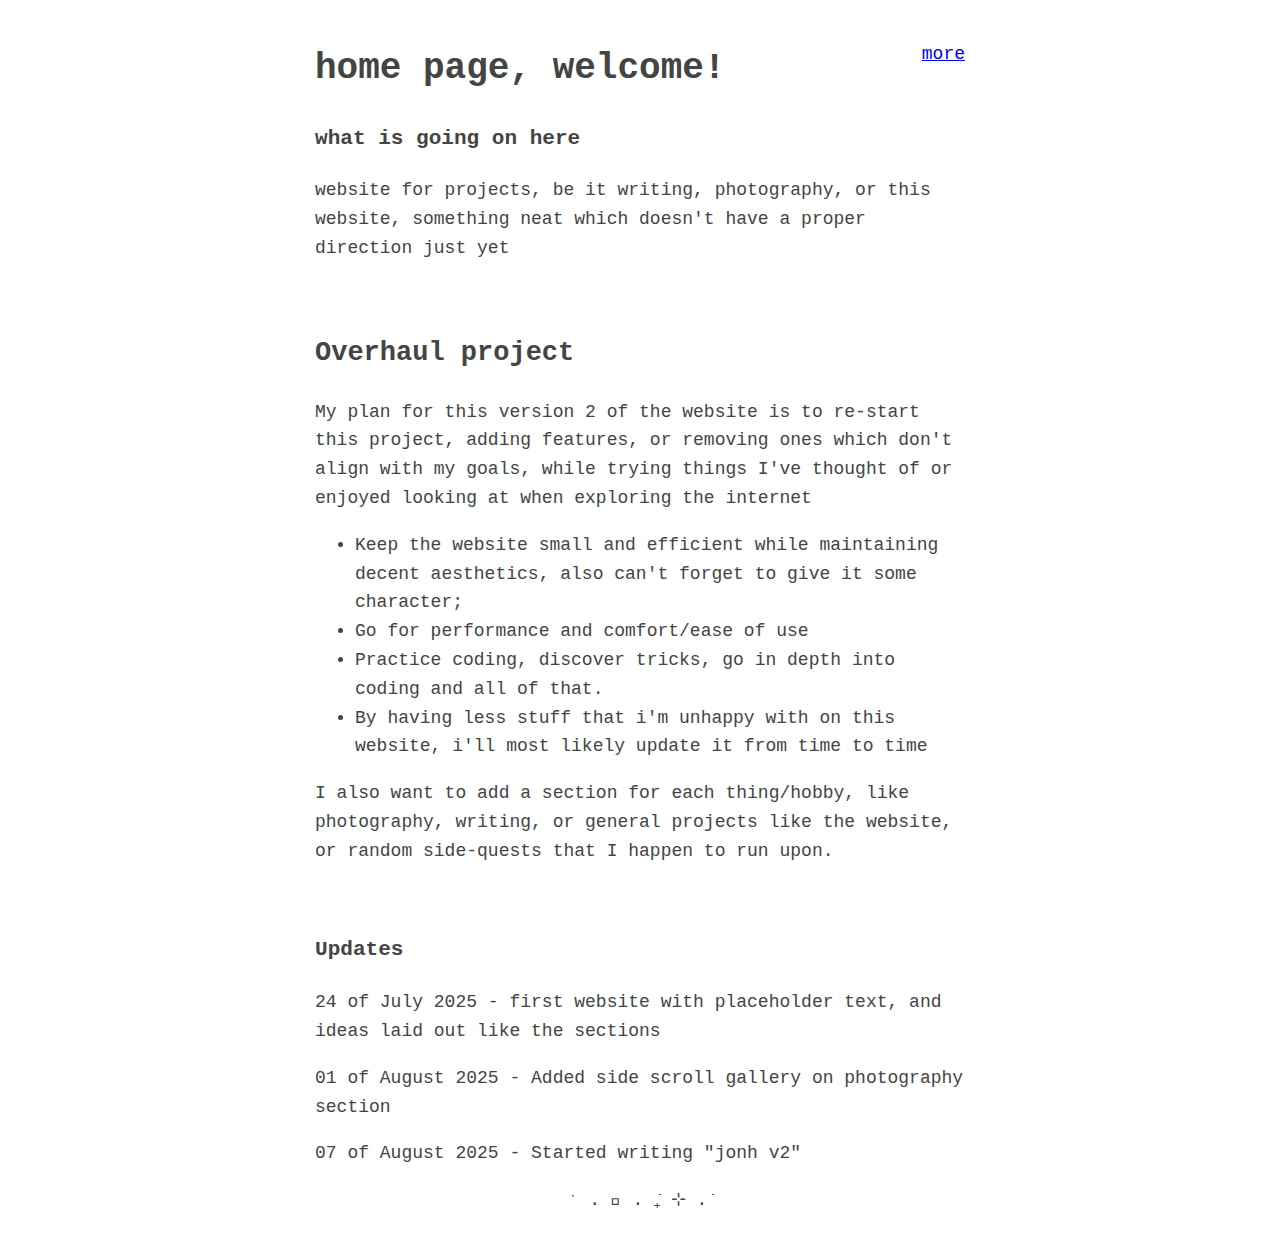
<file: index.html>
<!DOCTYPE html>

<html lang="en-US">
  <head>
    <meta charset="UTF-8">   
    <title> Home Page</title>
    <style>
      body{
        margin:40px auto;
        max-width:650px;
        line-height:1.6;
        font-size:18px;
        color:#444;
        padding:0 10px;
        font-family:'Courier New', Courier, monospace;
      }
    </style>

  </head>
    
  <body>
   
    <a style ="float: right;" href="nav.html">more</a>

    <header>
      <h1>home page, welcome!</h1>
        <h3>what is going on here</h3>
    </header>

      <p>website for projects, be it writing, photography, or this website, something neat which doesn't have a proper direction just yet</p>
    <br>
    <h2> Overhaul project</h2>
      <p>My plan for this version 2 of the website is to re-start this project, adding features, or removing ones which don't align with my goals, while trying things I've thought of or enjoyed looking at when exploring the internet</p>
        <ul>
          <li> Keep the website small and efficient while maintaining decent aesthetics, also can't forget to give it some character;</li>
          <li>Go for performance and comfort/ease of use</li>
          <li>Practice coding, discover tricks, go in depth into coding and all of that.</li>
          <li>By having less stuff that i'm unhappy with on this website, i'll most likely update it from time to time</li>
        </ul>

    <p>I also want to add a section for each thing/hobby, like photography, writing, or general projects like the website, or random side-quests that I happen to run upon.</p>
    <br>
    <h3>Updates</h3>
    <p> 24 of July 2025 - first website with placeholder text, and ideas laid out like the sections</p>
    <p> 01 of August 2025 - Added side scroll gallery on photography section</p>
    <p> 07 of August 2025 - Started writing "jonh v2"</p>
  </body>
  <div style="text-align:center;">
    <p> ˑ . 𖥔 . ݁₊ ⊹ . ݁</p>
  </div>
</html>
</file>
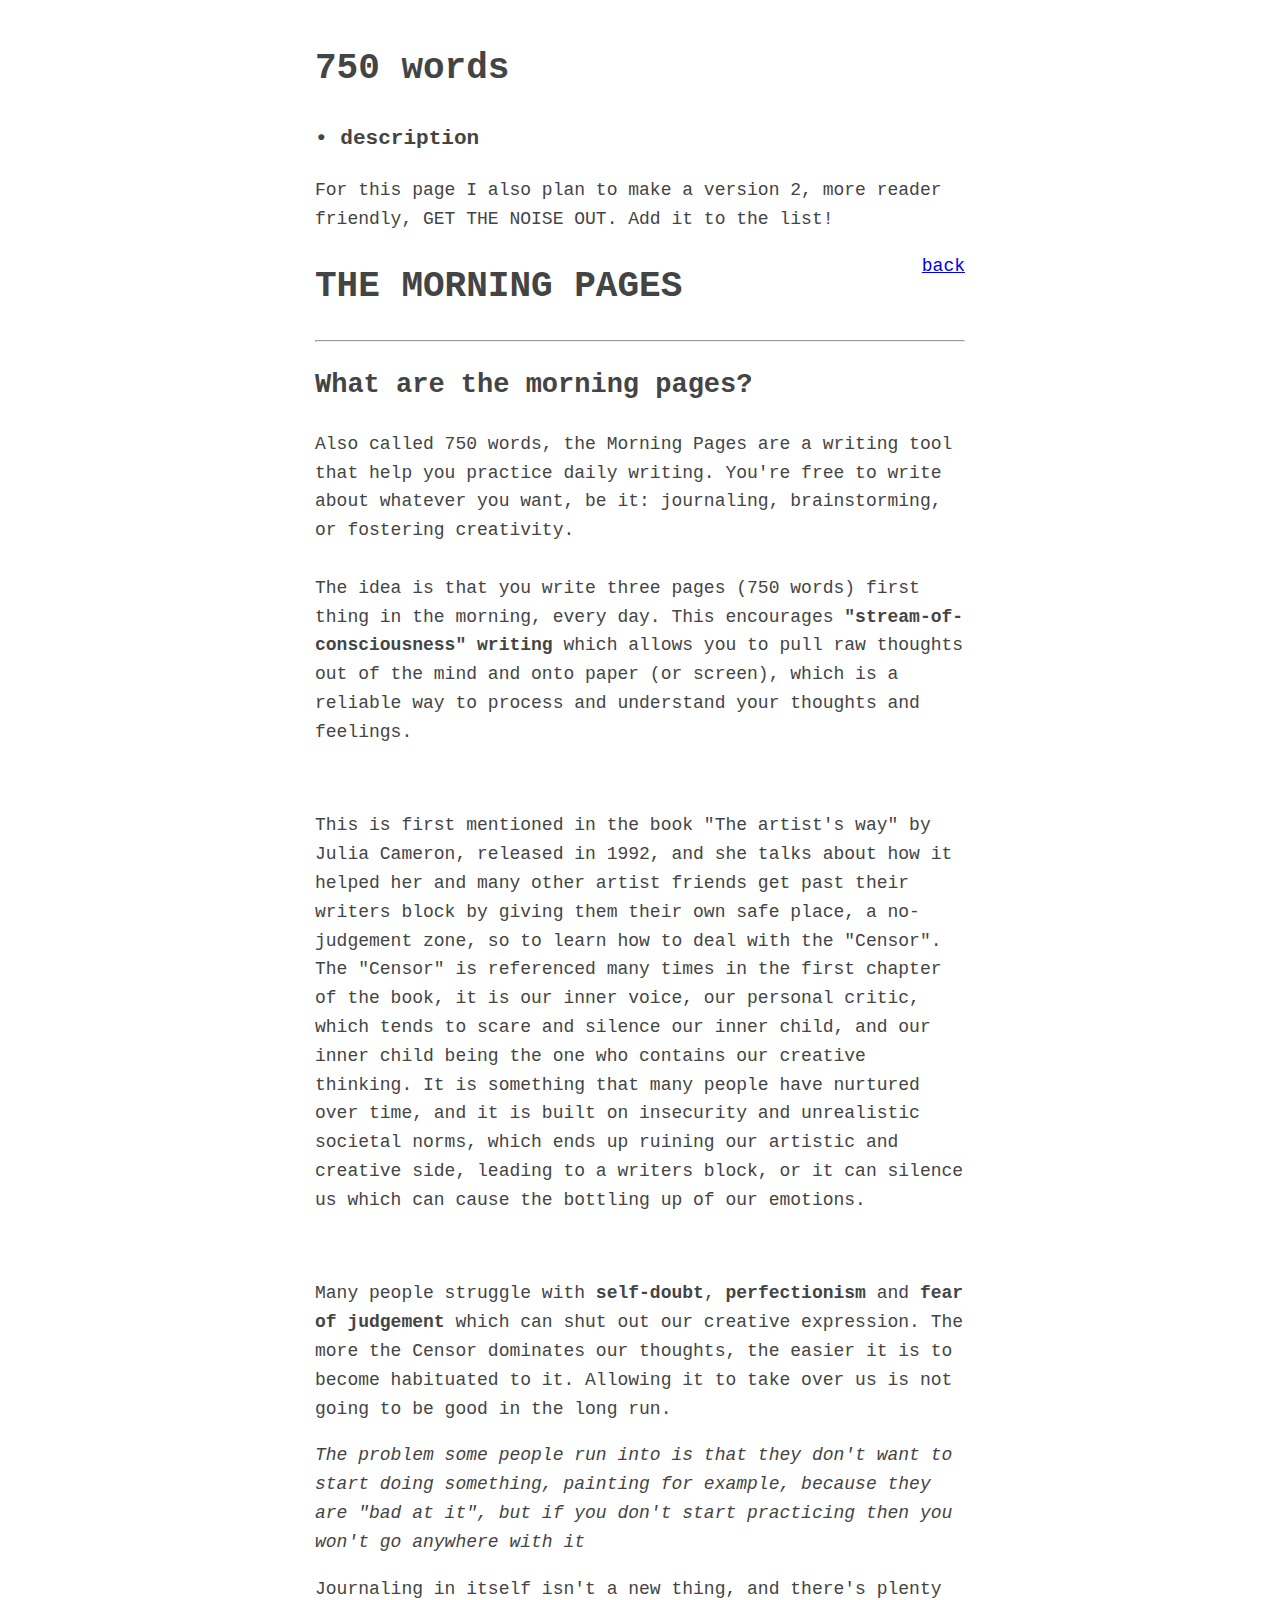
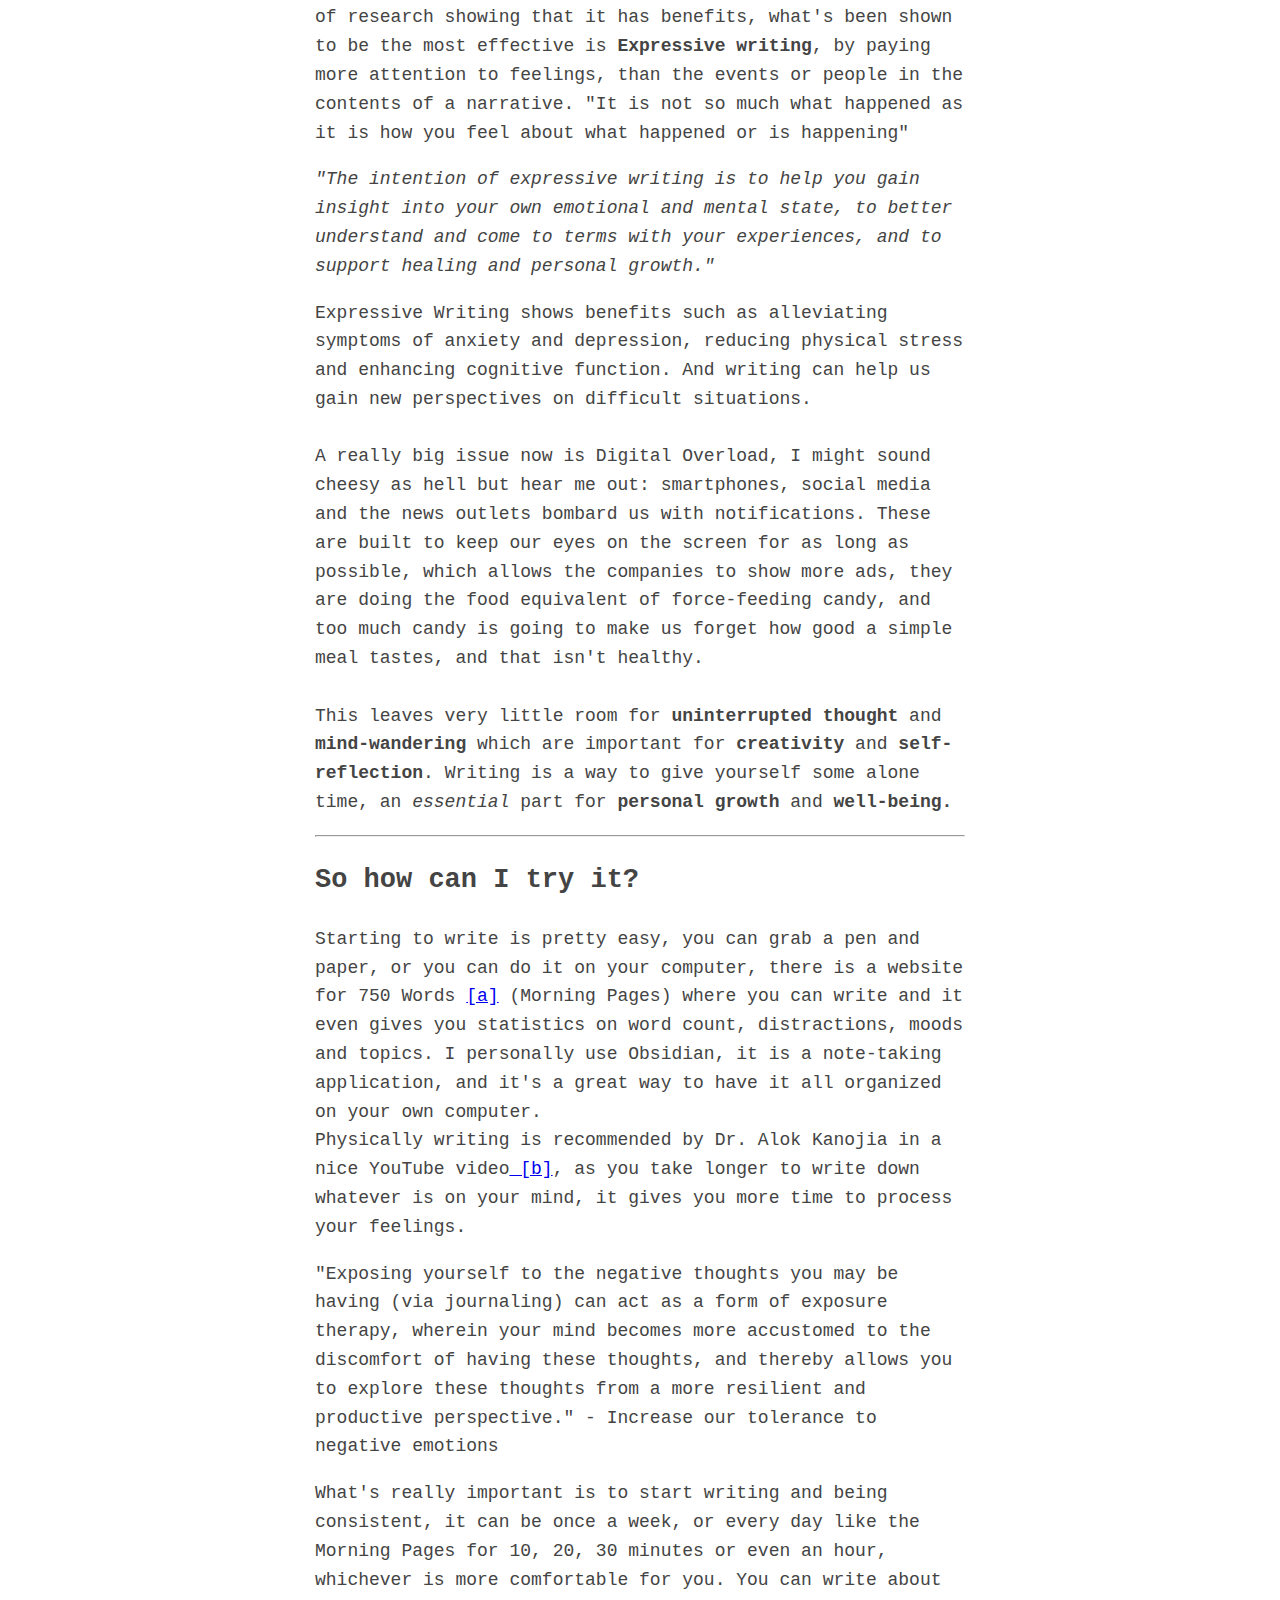
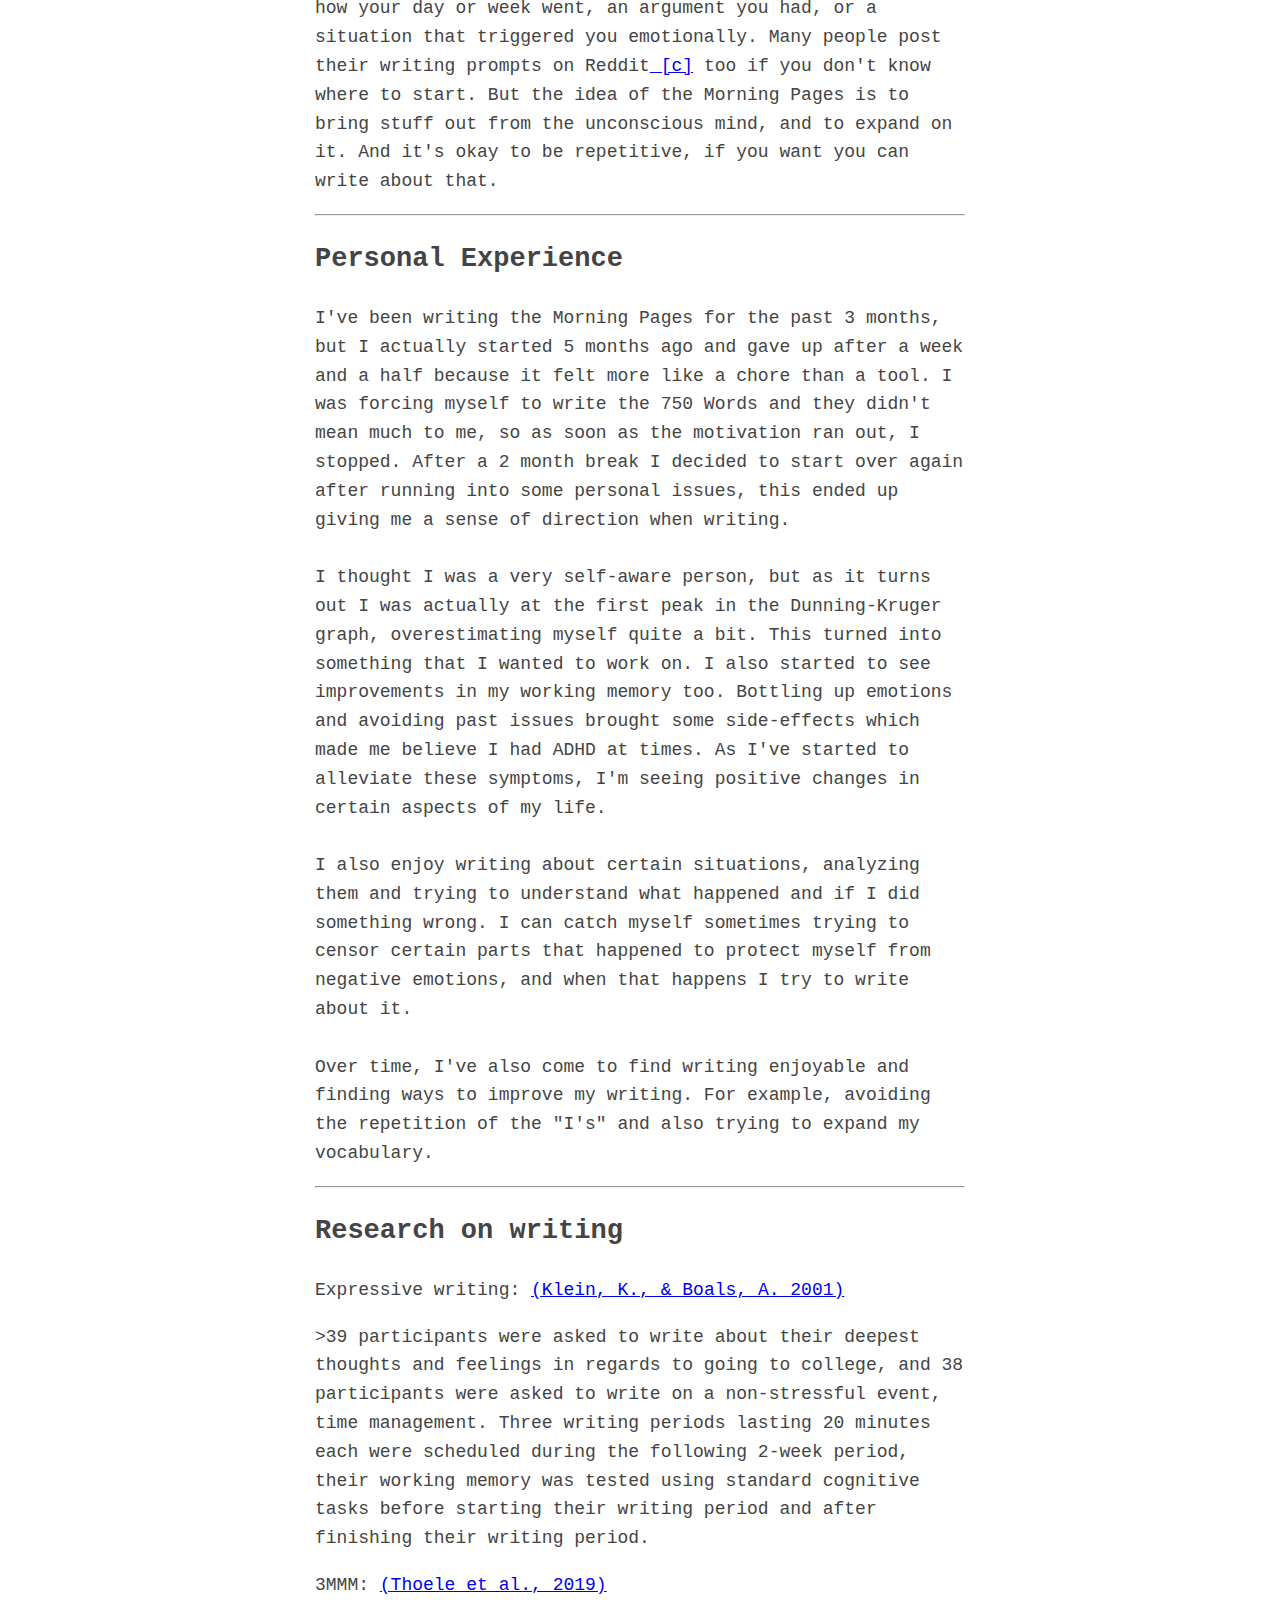
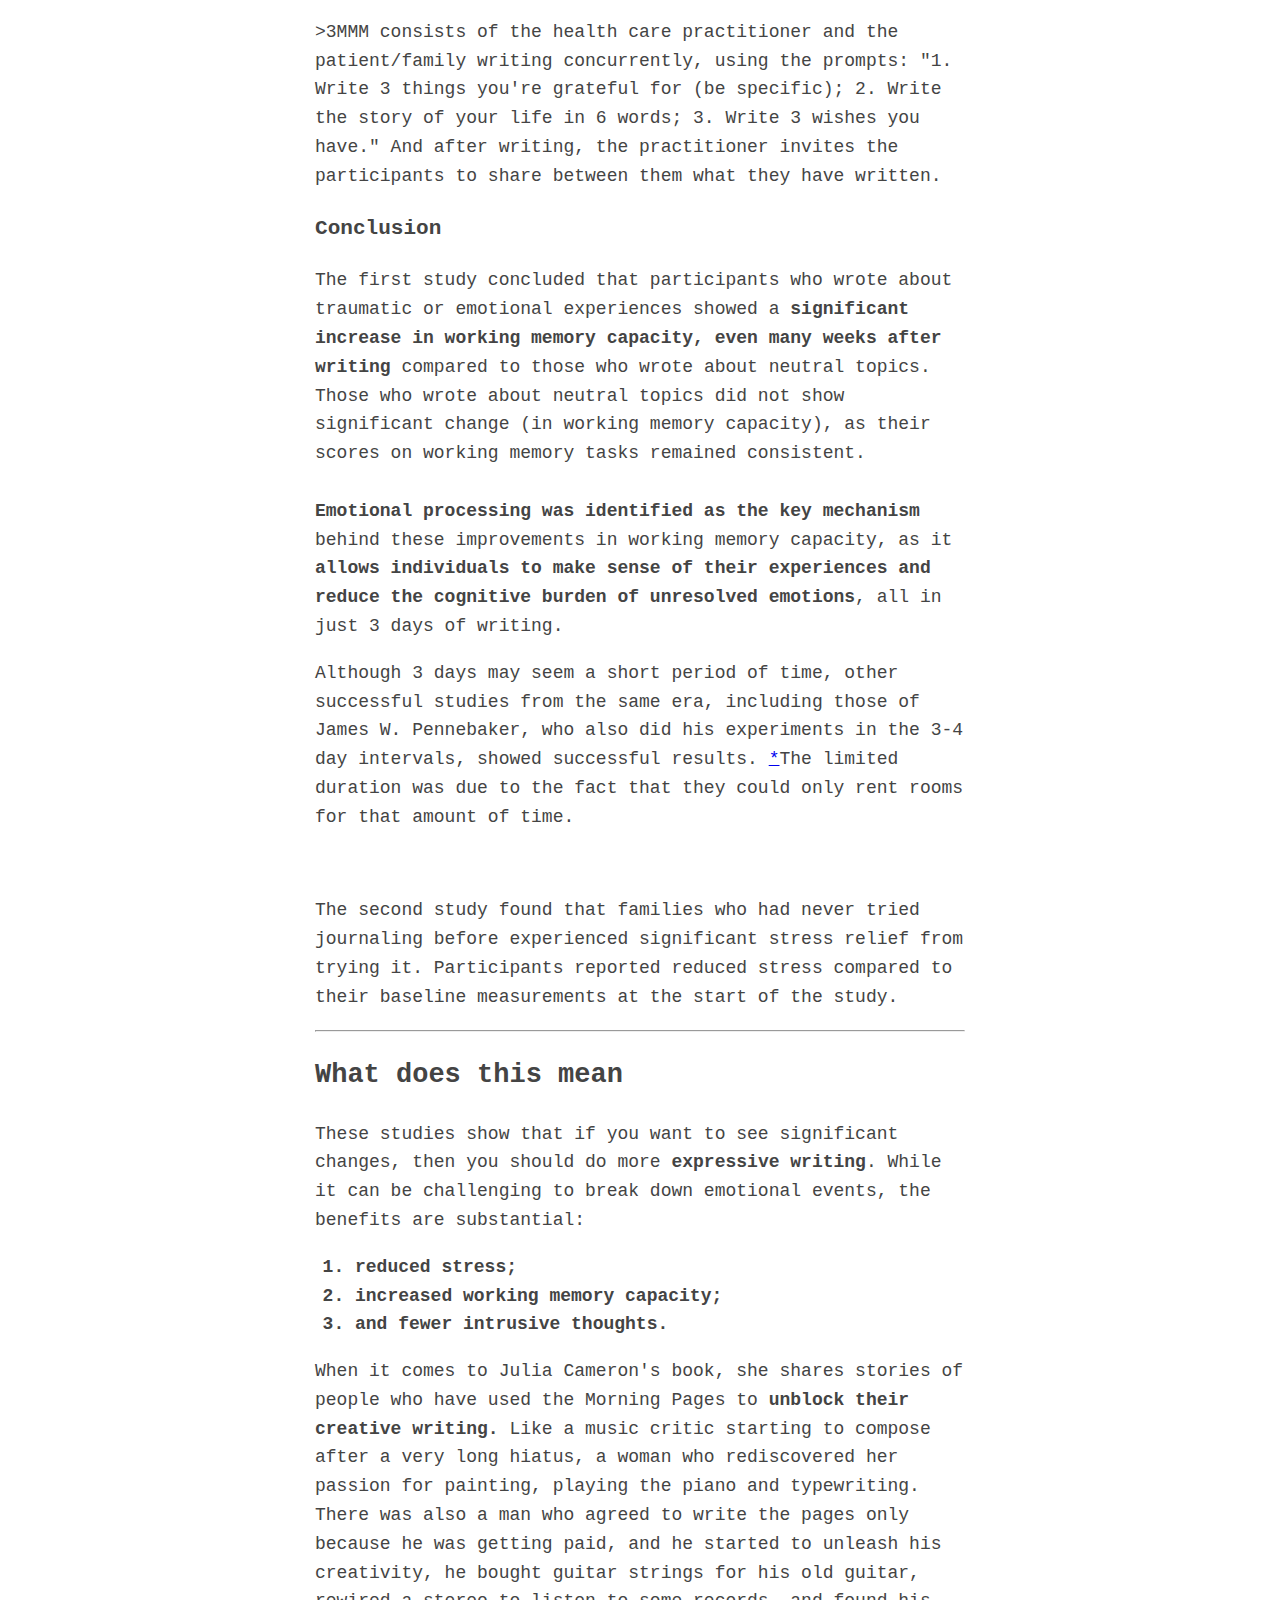
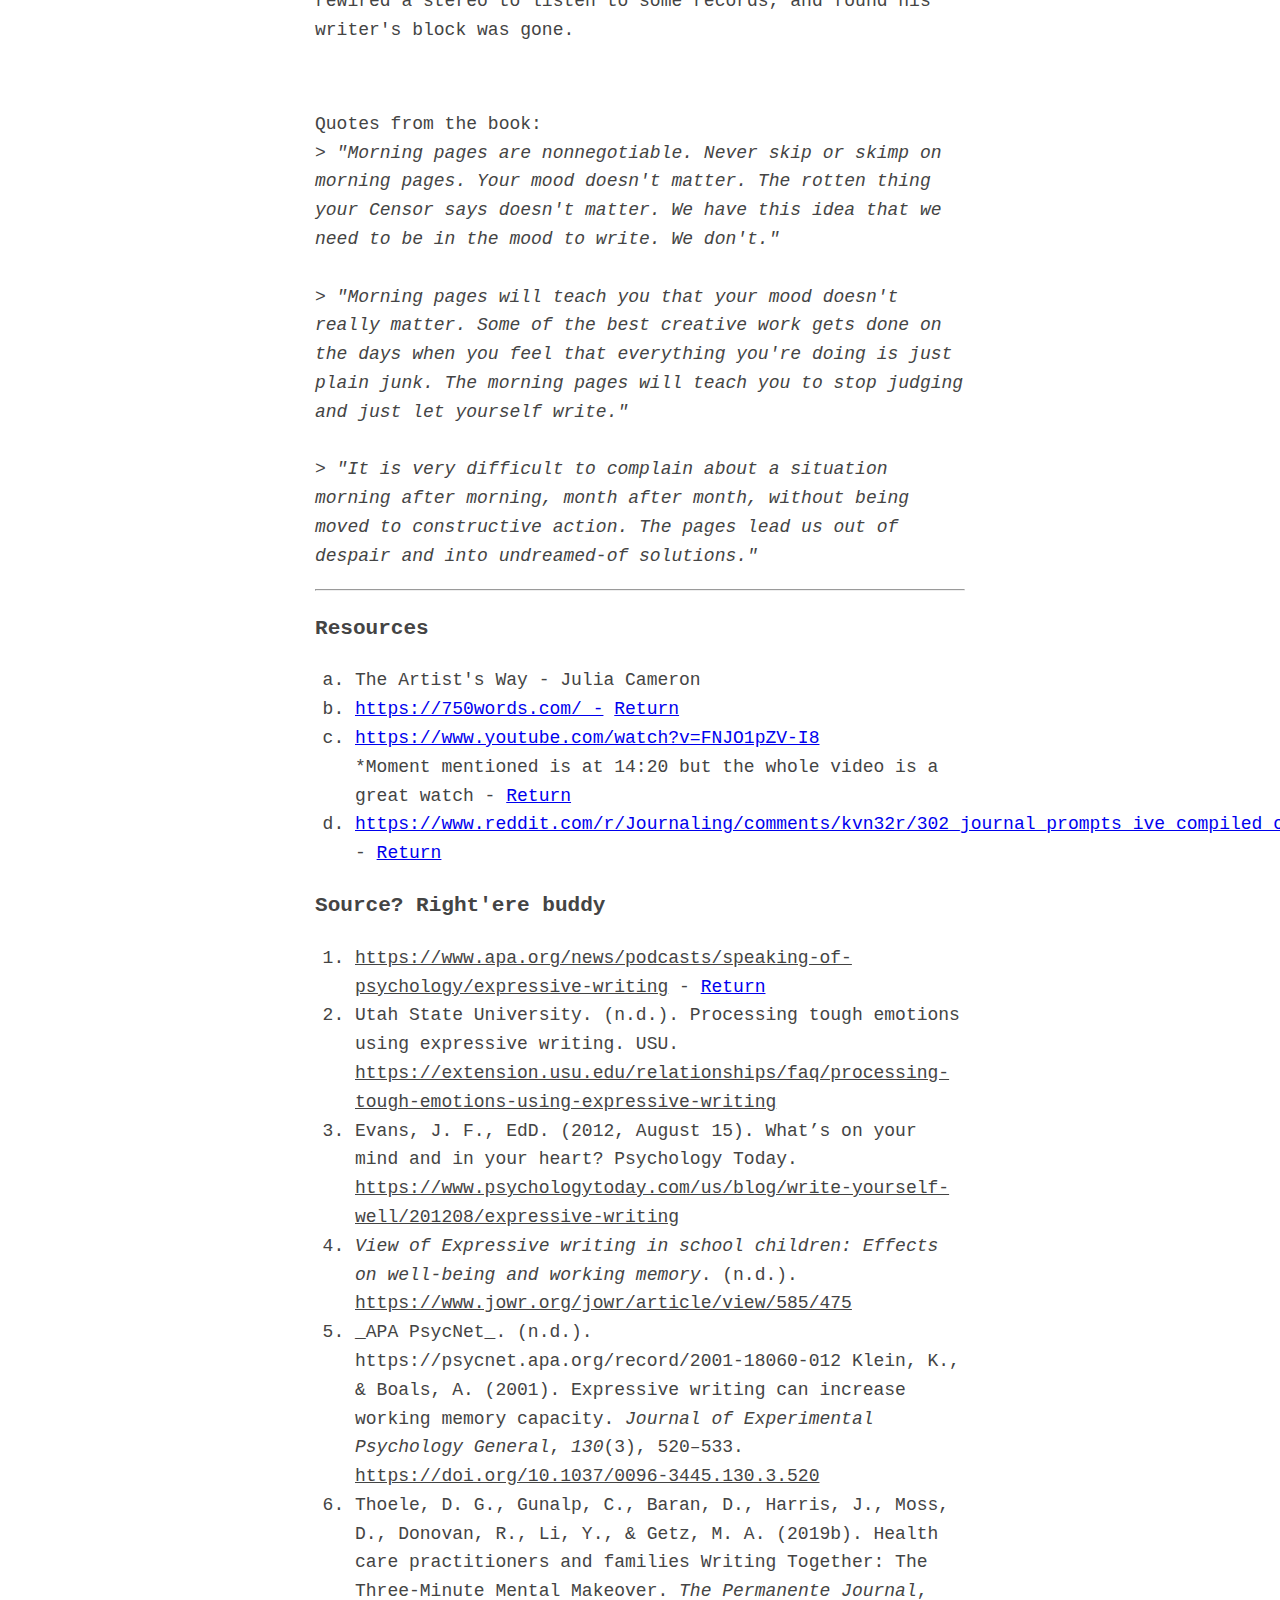
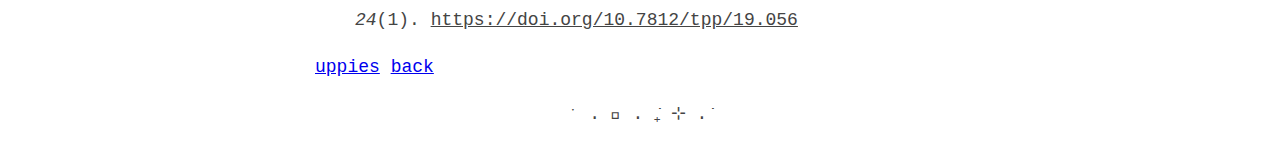
<file: 750w.html>
<!DOCTYPE html>

<html lang="en-US">
  <head>
    <meta charset="UTF-8">  
    <title> Home Page</title>
    <style>
      body{
        margin:40px auto;
        max-width:650px;
        line-height:1.6;
        font-size:18px;
        color:#444;
        padding:0 10px;
        font-family:'Courier New', Courier, monospace;
      }
    </style>
  </head>

    <header>
     <header>
      <h1>750 words</h1>
        <h3>• description </h3>
        <p>For this page I also plan to make a version 2, more reader friendly, GET THE NOISE OUT. Add it to the list!</p>    
</header>

  <body>
   
    <a style ="float: right;" href="nav.html">back</a>
       
        <h1>THE MORNING PAGES</h1>
        <hr>
        <h2>What are the morning pages?</h2>
            <p>Also called 750 words, the Morning Pages are a writing tool that help you practice daily writing. You're free to write about whatever you want, be it: journaling, brainstorming, or fostering creativity.<br><br>
            The idea is that you write three pages (750 words) first thing in the morning, every day. This encourages <b>"stream-of-consciousness" writing</b> which allows you to pull raw thoughts out of the mind and onto paper (or screen), which is a reliable way to process and understand your thoughts and feelings.</p> <br>
            <p> This is first mentioned in the book "The artist's way" by Julia Cameron, released in 1992, and she talks about how it helped her and many other artist friends get past their writers block by giving them their own safe place, a no-judgement zone, so to learn how to deal with the "Censor".<br>
            The "Censor" is referenced many times in the first chapter of the book, it is our inner voice, our personal critic, which tends to scare and silence our inner child, and our inner child being the one who contains our creative thinking. It is something that many people have nurtured over time, and it is built on insecurity and unrealistic societal norms, which ends up ruining our artistic and creative side, leading to a writers block, or it can silence us which can cause the bottling up of our emotions.</p><br>
            <p>Many people struggle with <b>self-doubt</b>, <b>perfectionism</b> and <b>fear of judgement</b> which can shut out our creative expression.
            The more the Censor dominates our thoughts, the easier it is to become habituated to it. Allowing it to take over us is not going to be good in the long run. </p>
            <p><i>The problem some people run into is that they don't want to start doing something, painting for example, because they are "bad at it", but if you don't start practicing then you won't go anywhere with it</i></p>
            <p>Journaling in itself isn't a new thing, and there's plenty of research showing that it has benefits, what's been shown to be the most effective is <b>Expressive writing</b>, by paying more attention to feelings, than the events or people in the contents of a narrative.
            "It is not so much what happened as it is how you feel about what happened or is happening"</p>
            <p><i>"The intention of expressive writing is to help you gain insight into your own emotional and mental state, to better understand and come to terms with your experiences, and to support healing and personal growth."</i></p>
            <p> Expressive Writing shows benefits such as alleviating symptoms of anxiety and depression, reducing physical stress and enhancing cognitive function. And writing can help us gain new perspectives on difficult situations. <br><br>
            A really big issue now is Digital Overload, I might sound cheesy as hell but hear me out: smartphones, social media and the news outlets bombard us with notifications. These are built to keep our eyes on the screen for as long as possible, which allows the companies to show more ads, they are doing the food equivalent of force-feeding candy, and too much candy is going to make us forget how good a simple meal tastes, and that isn't healthy.<br><br> This leaves very little room for <b>uninterrupted thought</b> and <b>mind-wandering</b> which are important for <b>creativity</b> and <b>self-reflection</b>. 
            Writing is a way to give yourself some alone time, an <i>essential</i> part for <b>personal growth</b> and <b>well-being.</b></p>
        <hr>
        <h2 id="bk1">So how can I try it?</h2>
            <p>Starting to write is pretty easy, you can grab a pen and paper, or you can do it on your computer, there is a website for 750 Words <a id="sbk1" href="#rsc">[a]</a> (Morning Pages) where you can write and it even gives you statistics on word count, distractions, moods and topics. I personally use Obsidian, it is a note-taking application, and it's a great way to have it all organized on your own computer. <br>Physically writing is recommended by Dr. Alok Kanojia in a nice YouTube video<a href="#rsc"> [b]</a>, as you take longer to write down whatever is on your mind, it gives you more time to process your feelings.</p>
            <p>
            "Exposing yourself to the negative thoughts you may be having (via journaling) can act as a form of exposure therapy, wherein your mind becomes more accustomed to the discomfort of having these thoughts, and thereby allows you to explore these thoughts from a more resilient and productive perspective." - Increase our tolerance to negative emotions</p> 
            <p>What's really important is to start writing and being consistent, it can be once a week, or every day like the Morning Pages for 10, 20, 30 minutes or even an hour, whichever is more comfortable for you. You can write about  how your day or week went, an argument you had, or a situation that triggered you emotionally. Many people post their writing prompts on Reddit<a href="#rsc"> [c]</a> too if you don't know where to start. But the idea of the Morning Pages is to bring stuff out from the unconscious mind, and to expand on it. And it's okay to be repetitive, if you want you can write about that.</p>
        <hr>
        <h2>Personal Experience</h2>
            <p>I've been writing the Morning Pages for the past 3 months, but I actually started 5 months ago and gave up after a week and a half because it felt more like a chore than a tool. I was forcing myself to write the 750 Words and they didn't mean much to me, so as soon as the motivation ran out, I stopped. After a 2 month break I decided to start over again after running into some personal issues, this ended up giving me a sense of direction when writing.<br><br>
            I thought I was a very self-aware person, but as it turns out I was actually at the first peak in the Dunning-Kruger graph, overestimating myself quite a bit. This turned into something that I wanted to work on. I also started to see improvements in my working memory too. Bottling up emotions and avoiding past issues brought some side-effects which made me believe I had ADHD at times. As I've started to alleviate these symptoms, I'm seeing positive changes in certain aspects of my life.<br><br>
            I also enjoy writing about certain situations, analyzing them and trying to understand what happened and if I did something wrong. I can catch myself sometimes trying to censor certain parts that happened to protect myself from negative emotions, and when that happens I try to write about it. <br><br>
            Over time, I've also come to find writing enjoyable and finding ways to improve my writing. For example, avoiding the repetition of the "I's" and also trying to expand my vocabulary.</p>
        <hr>
        <h2>Research on writing</h2>
            <p>Expressive writing: <a href="https://psycnet.apa.org/record/2001-18060-012"> (Klein, K., & Boals, A. 2001)</a> </p>
            <p> >39 participants were asked to write about their deepest thoughts and feelings in regards to going to college, and 38 participants were asked to write on a non-stressful event, time management. Three writing periods lasting 20 minutes each were scheduled during the following 2-week period, their working memory was tested using standard cognitive tasks before starting their writing period and after finishing their writing period.</p>
            <p>3MMM: <a href="https://pmc.ncbi.nlm.nih.gov/articles/PMC6907914/">(Thoele et al., 2019)</a> </p>
            <p> >3MMM consists of the health care practitioner and the patient/family writing concurrently, using the prompts: "1. Write 3 things you're grateful for (be specific); 2. Write the story of your life in 6 words; 3. Write 3 wishes you have." And after writing, the practitioner invites the participants to share between them what they have written.</p>
        <h3 id="sbk2" >Conclusion</h3>
            <p>The first study concluded that participants who wrote about traumatic or emotional experiences showed a <b>significant increase in working memory capacity, even many weeks after writing</b> compared to those who wrote about neutral topics. Those who wrote about neutral topics did not show significant change (in working memory capacity), as their scores on working memory tasks remained consistent.<br><br>
            <b>Emotional processing was identified as the key mechanism </b>behind these improvements in working memory capacity, as it <b>allows individuals to make sense of their experiences and reduce the cognitive burden of unresolved emotions</b>, all in just 3 days of writing.</p>
            <p>Although 3 days may seem a short period of time, other successful studies from the same era, including those of James W. Pennebaker, who also did his experiments in the 3-4 day intervals, showed successful results. <a href="#src">*</a>The limited duration was due to the fact that they could only rent rooms for that amount of time.</p><br>
            <p>The second study found that families who had never tried journaling before experienced significant stress relief from trying it. Participants reported reduced stress compared to their baseline measurements at the start of the study.</p>
        <hr>
        <h2>What does this mean</h2>
            <p>These studies show that if you want to see significant changes, then you should do more <b>expressive writing</b>. While it can be challenging to break down emotional events, the benefits are substantial: 
                <ol><b>
                    <li>reduced stress;</li>
                    <li>increased working memory capacity;</li>
                    <li>and fewer intrusive thoughts.</li></b>
                </ol>
            </p>
            <p>When it comes to Julia Cameron's book, she shares stories of people who have used the Morning Pages to <b>unblock their creative writing.</b> Like a music critic starting to compose after a very long hiatus, a woman who rediscovered her passion for painting, playing the piano and typewriting. There was also a man who agreed to write the pages only because he was getting paid, and he started to unleash his creativity, he bought guitar strings for his old guitar, rewired a stereo to listen to some records, and found his writer's block was gone.</p><br>
                <p>
                Quotes from the book:<br><i> 
                > "Morning pages are nonnegotiable. Never skip or skimp on  morning pages. Your mood doesn't matter. The rotten thing your Censor says doesn't matter. We have this idea that we need to be in the mood to write. We don't."<br><br>
                > "Morning pages will teach you that your mood doesn't really matter. Some of the best creative work gets done on the days when you feel that everything you're doing is just plain junk. The morning pages will teach you to stop judging and just let yourself write."<br><br>
                > "It is very difficult to complain about a situation morning after morning, month after month, without being moved to constructive action. The pages lead us out of despair and into undreamed-of solutions."</i></p>
        <hr>
        <h3 id="rsc">Resources</h3>
            <ol type="a">
                <li> The Artist's Way - Julia Cameron</li>
                <li><a href="https://750words.com/">https://750words.com/ -</a> <a href="#bk1">Return</a></li>
                <li> <a href="https://www.youtube.com/watch?v=FNJO1pZV-I8">https://www.youtube.com/watch?v=FNJO1pZV-I8</a> <br>
                    *Moment mentioned is at 14:20 but the whole video is a great watch - <a href="#bk1">Return</a></li> 
                <li> <a href="https://www.reddit.com/r/Journaling/comments/kvn32r/302_journal_prompts_ive_compiled_over_the_past/">https://www.reddit.com/r/Journaling/comments/kvn32r/302_journal_prompts_ive_compiled_over_the_past/</a> - <a class href="#bk1">Return</a></li> 
            </ol>
        <h3 id="src">Source? Right'ere buddy</h3>
            <ol class="small">
                <li><u>https://www.apa.org/news/podcasts/speaking-of-psychology/expressive-writing</u> - <a href="#sbk2">Return</a></li>
                <li>Utah State University. (n.d.). Processing tough emotions using expressive writing. USU. <u>https://extension.usu.edu/relationships/faq/processing-tough-emotions-using-expressive-writing</u></li>
                <li>Evans, J. F., EdD. (2012, August 15). What’s on your mind and in your heart? Psychology Today. <u>https://www.psychologytoday.com/us/blog/write-yourself-well/201208/expressive-writing</u></li>
                <li><i>View of Expressive writing in school children: Effects on well-being and working memory</i>. (n.d.). <u>https://www.jowr.org/jowr/article/view/585/475</u></li>
                <li>_APA PsycNet_. (n.d.). https://psycnet.apa.org/record/2001-18060-012
Klein, K., & Boals, A. (2001). Expressive writing can increase working memory capacity. <i>Journal of Experimental Psychology General</i>, <i>130</i>(3), 520–533. <u>https://doi.org/10.1037/0096-3445.130.3.520</u></li>
                <li>Thoele, D. G., Gunalp, C., Baran, D., Harris, J., Moss, D., Donovan, R., Li, Y., & Getz, M. A. (2019b). Health care practitioners and families Writing Together: The Three-Minute Mental Makeover. <i>The Permanente Journal</i>, <i>24</i>(1). <u>https://doi.org/10.7812/tpp/19.056</u></li>
            </ol>
                        <div class="navb">
                <a href="#top">uppies</a>
                <!-- If the buttons stop working, reverse to this https://johnjonhjoaojuan.github.io/scrap/navigation template-->
                <a href="navigation.html">back</a>
            </div>
    </body>
<div style="text-align: center;">
    <p> ˑ . 𖥔 . ݁₊ ⊹ . ݁</p>
</html>
</file>
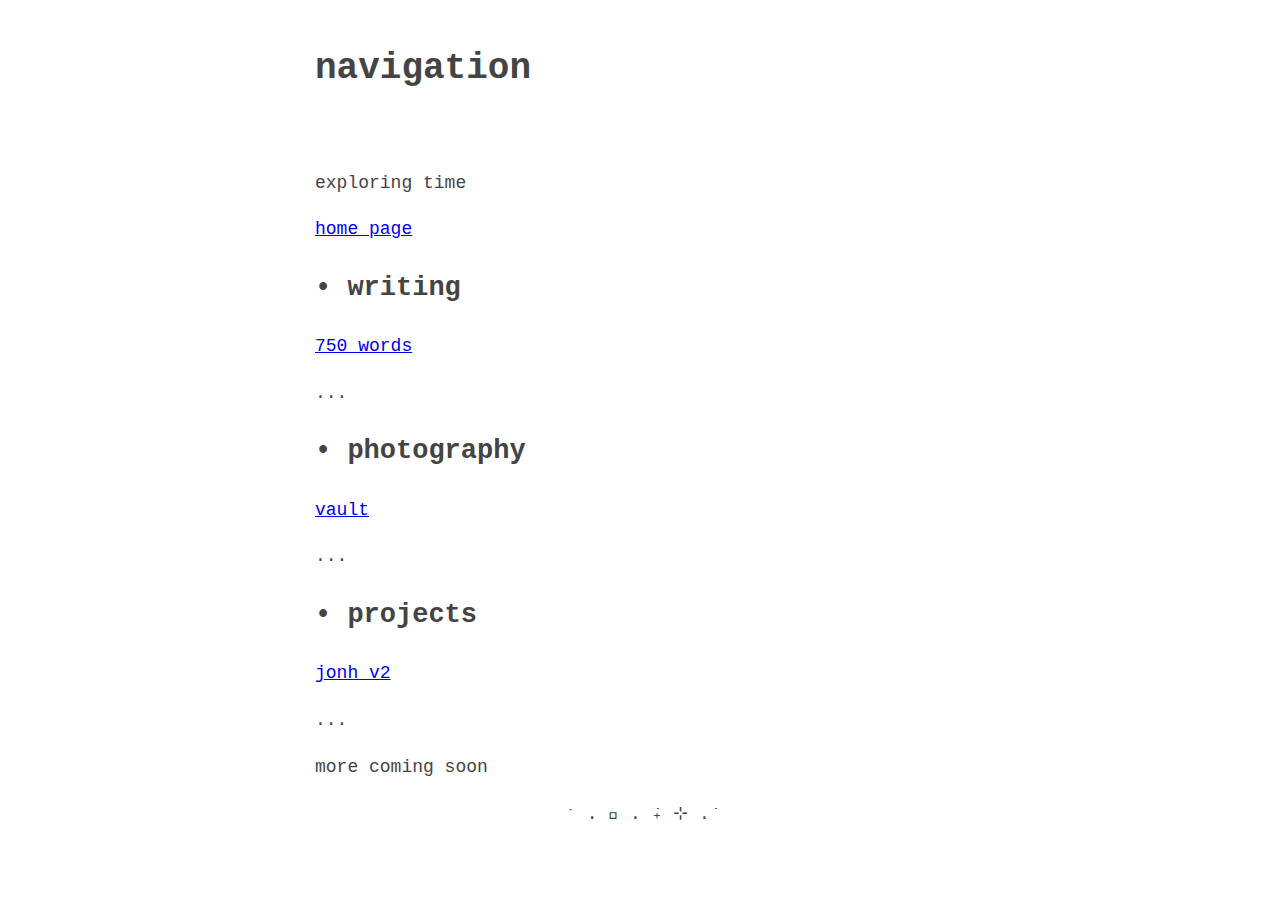
<file: nav.html>
<!DOCTYPE html>

<html lang="en-US">
  <head>
    <meta charset="UTF-8"> 
    <title>Navigation</title>
    <style>
      body{
        margin:40px auto;
        max-width:650px;
        line-height:1.6;
        font-size:18px;
        color:#444;
        padding:0 10px;
        font-family:'Courier New', Courier, monospace;
      }
    </style>
  </head>

  <body>
    <h1>navigation</h1>
    <br>
    <p>exploring time</p>
      <a href="index.html">home page</a>
      <br>
        <h2>• writing </h2>
          <a href="750w.html"> 750 words</a>
        <p>...</p>
        <h2>• photography </h2>
          <a href="px.html"> vault</a> 
        <p>...</p>
        <h2>• projects </h2>
          <a href="v2.html">jonh v2</a>
        <p>...</p>
      
    <p>more coming soon </p>   

  </body>
  <div style="text-align: center;">
    <p>ˑ . 𖥔 . ݁₊ ⊹ . ݁</p>
  </div>
</html>
</file>
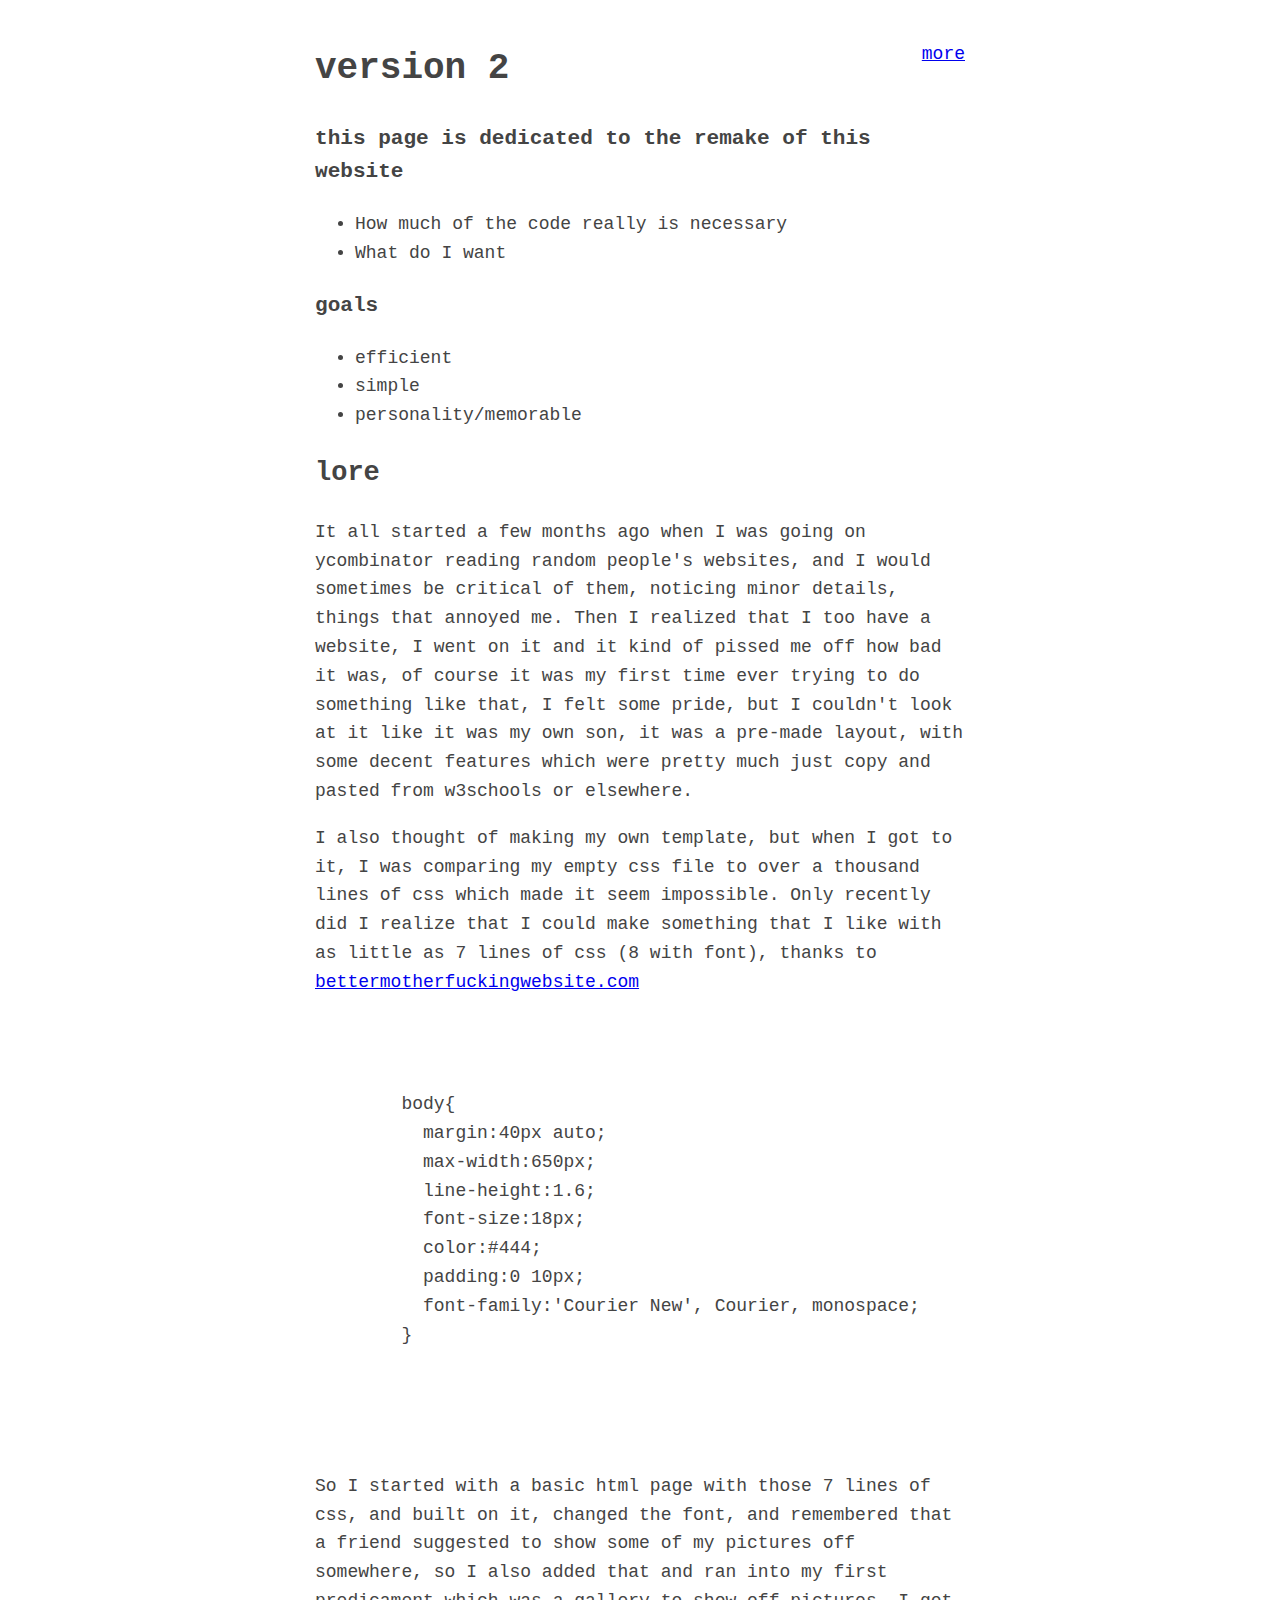
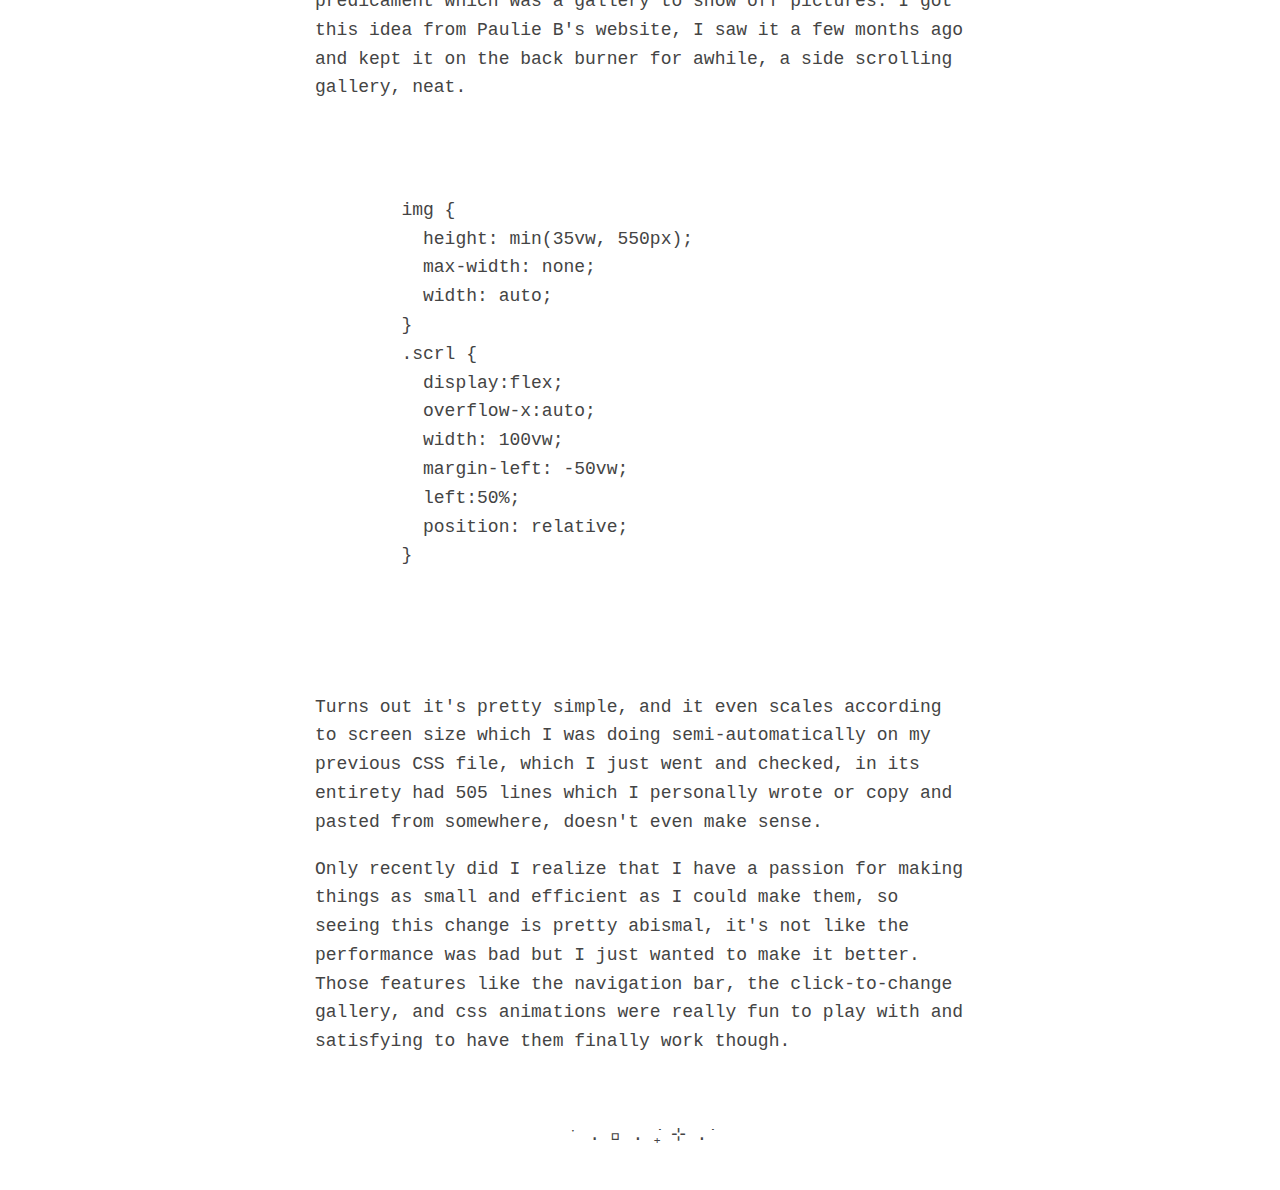
<file: v2.html>
<!DOCTYPE html>

<html lang="en-US">
  <head>
    <meta charset="UTF-8">   
    <title> version 2</title>
    <style>
      body{
        margin:40px auto;
        max-width:650px;
        line-height:1.6;
        font-size:18px;
        color:#444;
        padding:0 10px;
        font-family:'Courier New', Courier, monospace;
      }
    </style>

  </head>
    
  <body>
   
    <a style ="float: right;" href="nav.html">more</a>

    <header>
      <h1>version 2</h1>
        <h3>this page is dedicated to the remake of this website</h3>
    </header>

        <ul>
            <li>How much of the code really is necessary</li>
            <li>What do I want</li>
        </ul>
        <h3>goals</h3>
            <ul>
                <li>efficient</li>
                <li>simple</li>
                <li>personality/memorable</li>
            </ul>
    <h2>lore</h2>
        <p>It all started a few months ago when I was going on ycombinator reading random people's websites, and I would sometimes be critical of them, noticing minor details, things that annoyed me. Then I realized that I too have a website, I went on it and it kind of pissed me off how bad it was, of course it was my first time ever trying to do something like that, I felt some pride, but I couldn't look at it like it was my own son, it was a pre-made layout, with some decent features which were pretty much just copy and pasted from w3schools or elsewhere.</p>
    <p>I also thought of making my own template, but when I got to it, I was comparing my empty css file to over a thousand lines of css which made it seem impossible. Only recently did I realize that I could make something that I like with as little as 7 lines of css (8 with font), thanks to <a href="http://bettermotherfuckingwebsite.com">bettermotherfuckingwebsite.com</a></p>
    <pre>
      <p>
        body{
          margin:40px auto;
          max-width:650px;
          line-height:1.6;
          font-size:18px;
          color:#444;
          padding:0 10px;
          font-family:'Courier New', Courier, monospace;
        }
      </p>
    </pre>
        <p>So I started with a basic html page with those 7 lines of css, and built on it, changed the font, and remembered that a friend suggested to show some of my pictures off somewhere, so I also added that and ran into my first predicament which was a gallery to show off pictures. I got this idea from Paulie B's website, I saw it a few months ago and kept it on the back burner for awhile, a side scrolling gallery, neat.</p>
  
    <pre>
      <p>
        img {
          height: min(35vw, 550px);
          max-width: none;
          width: auto;
        }
        .scrl {
          display:flex;
          overflow-x:auto;
          width: 100vw;
          margin-left: -50vw;
          left:50%;
          position: relative;
        }
      </p>
    </pre>
      <p>Turns out it's pretty simple, and it even scales according to screen size which I was doing semi-automatically on my previous CSS file, which I just went and checked, in its entirety had 505 lines which I personally wrote or copy and pasted from somewhere, doesn't even make sense. </p>
      <p>Only recently did I realize that I have a passion for making things as small and efficient as I could make them, so seeing this change is pretty abismal, it's not like the performance was bad but I just wanted to make it better. Those features like the navigation bar, the click-to-change gallery, and css animations were really fun to play with and satisfying to have them finally work though.</p>
 
  </body>
  <br>
  <div style="text-align:center;">
    <p>ˑ . 𖥔 . ݁₊ ⊹ . ݁</p>
  </div>
</html>
</file>
